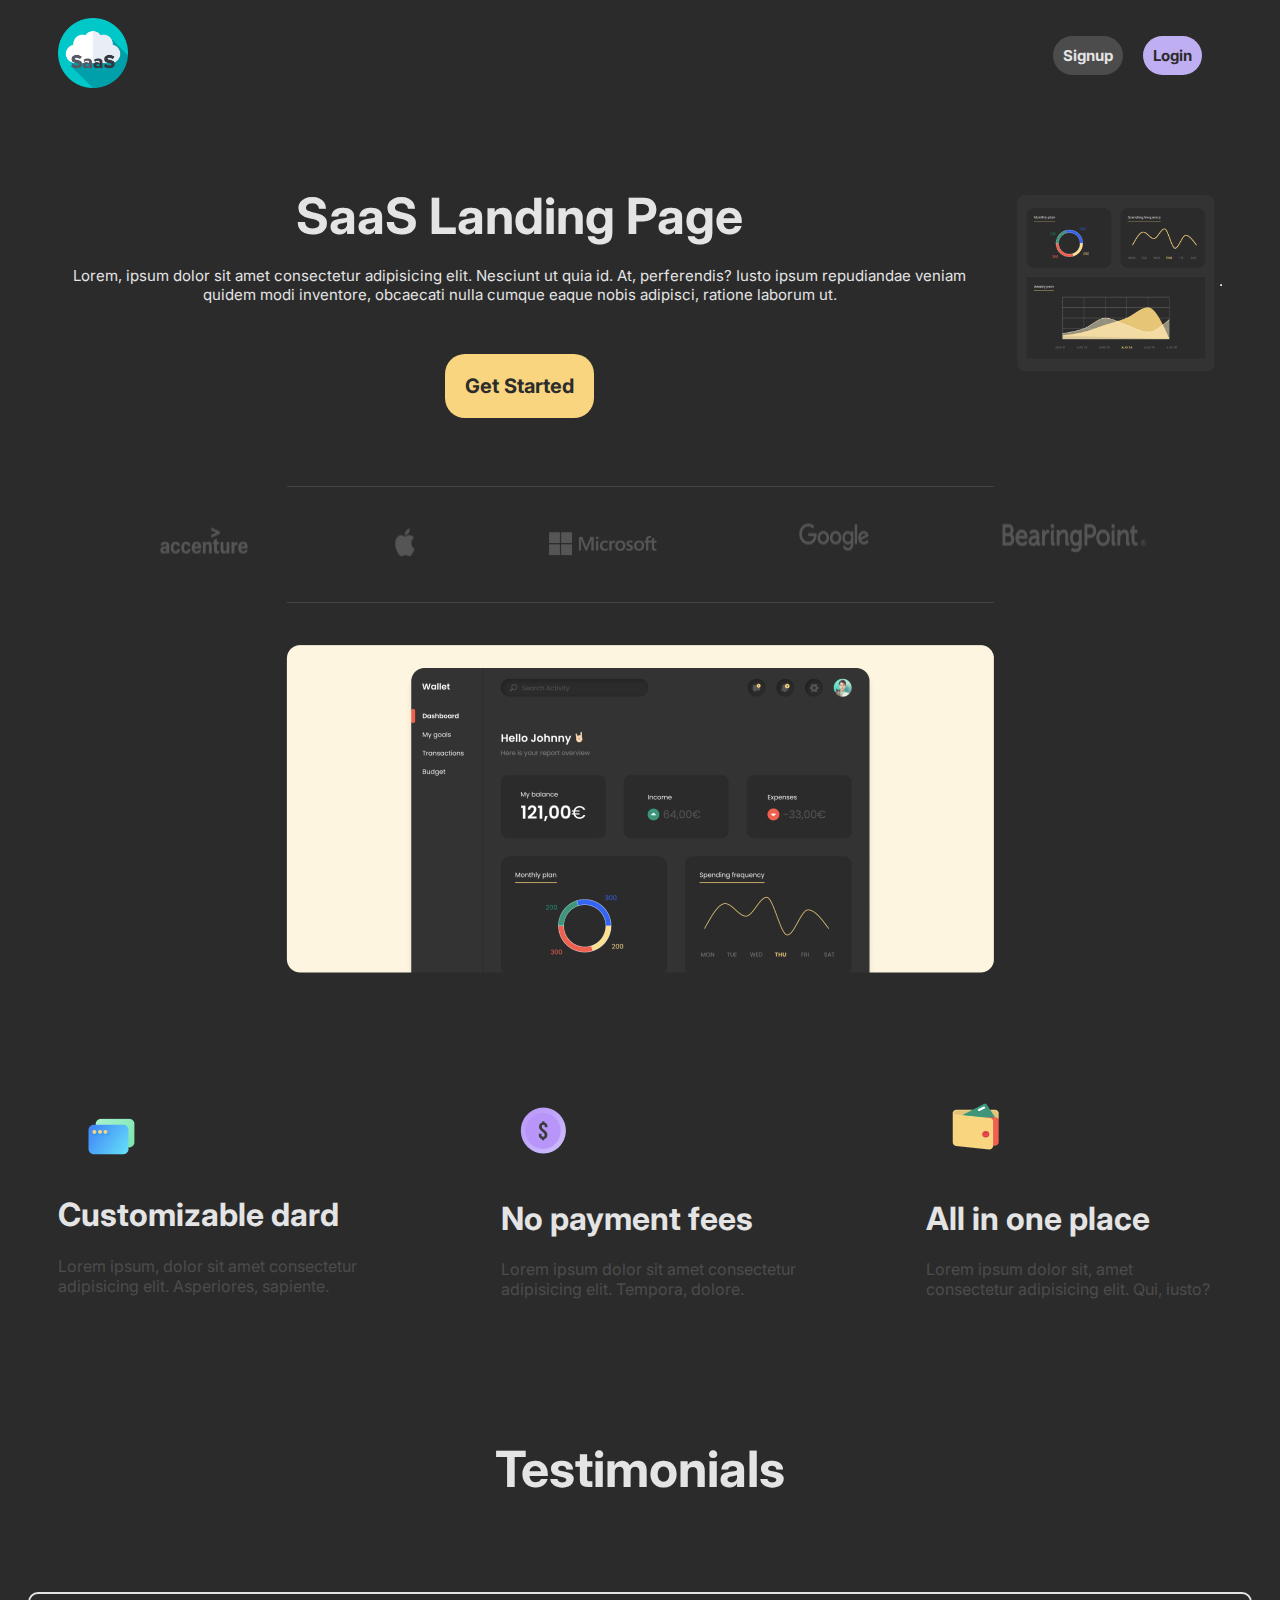
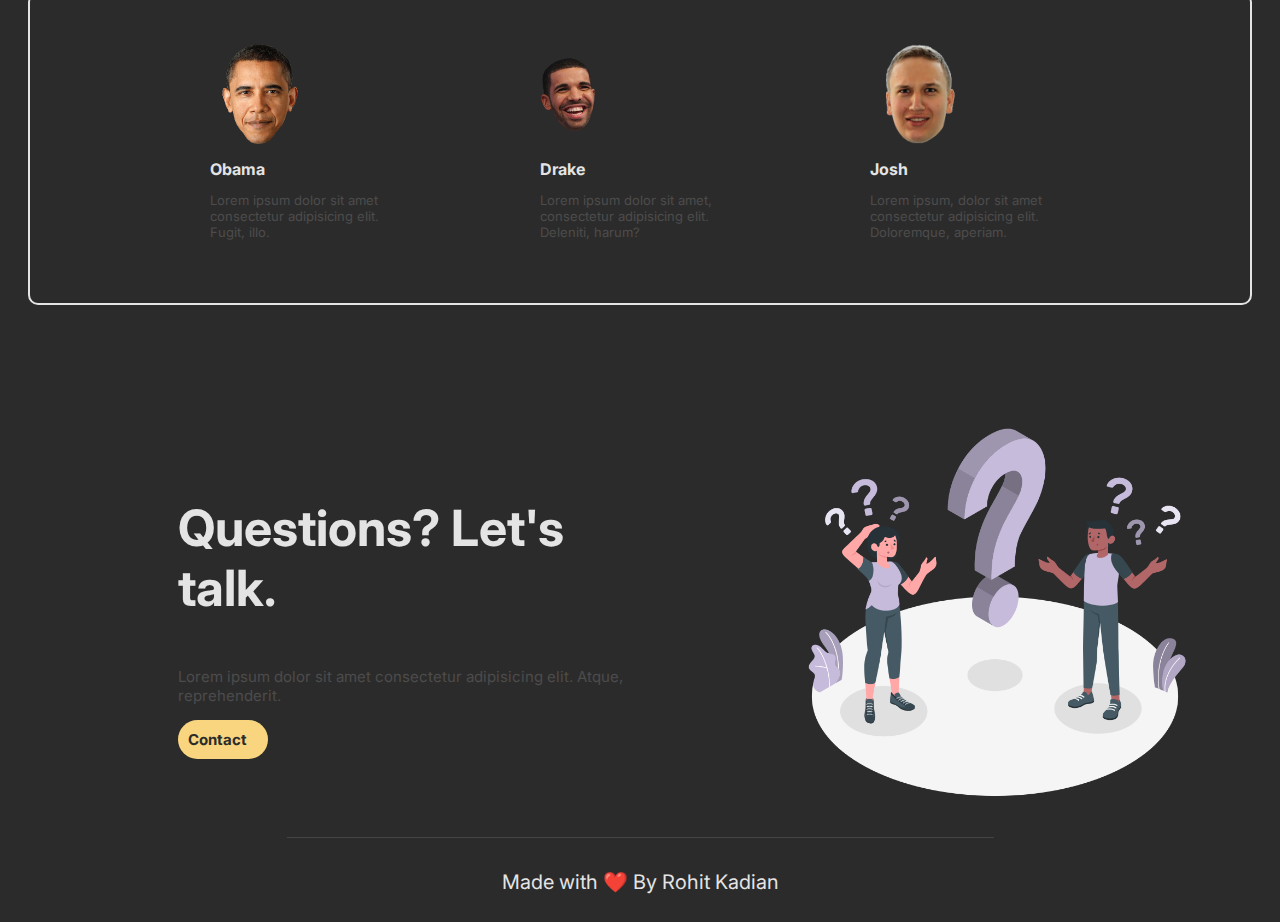
<file: index.html>
<!DOCTYPE html>
<html lang="en">
<head>
    <meta charset="UTF-8">
    <meta name="viewport" content="width=device-width, initial-scale=1.0">
    <title>UI Kit - Saas Landing Page</title>
    <link rel="stylesheet" href="style.css">
</head>
<body>
    <header>
        <div>
            <a href="index.html">
            <img class="logo"  src="images/logo.png" alt="SaaS UI">
            </a>
        </div>
        <div>
            <nav>
                <Ul>
                    <li><a href="signup.html">Signup</a></li>
                    <li><a href="login.html">Login</a></li>
                </Ul>
            </nav>
        </div>
    </header>
    <section class="hero-section">
     <div class="hero-content">
        <h1> SaaS Landing Page</h1>
        <p>Lorem, ipsum dolor sit amet consectetur adipisicing elit. Nesciunt ut quia id. At, perferendis? Iusto ipsum repudiandae veniam quidem modi inventore, obcaecati nulla cumque eaque nobis adipisci, ratione laborum ut.</p>
        <a href="#" class="hero-button">Get Started</a>
        
      </div>  
      <section class="hero-image">
        <img src="images/hero.png" alt="Hero Image">

      </section>
      <hr>
    </section>
    <div class="line1">
        <img src="images/line.png">
    </div>
    <section class="trust">
        <img src="images/i1.png">
        <img src="images/i2.png">
        <img src="images/i3.png">
        <img src="images/i4.png">
        <img src="images/i5.png">
    </section>
    <div class="line2">
        <img src="images/line.png">
    </div>
    <section class="dash-demo">
        <img src="images/dashdemo.png">

    </section>

    <section class="features">
        <div class="feature1">
            <img src="images/icon1.png">
            <h1>Customizable dard</h1>
            <p>Lorem ipsum, dolor sit amet consectetur adipisicing elit. Asperiores, sapiente.</p>
        </div>
        <div class="feature2">
            <img src="images/icon2.png">
            <h1>No payment fees</h1>
            <p>Lorem ipsum dolor sit amet consectetur adipisicing elit. Tempora, dolore.</p>
        </div>
        <div class="feature3">
            <img src="images/icon3.png">
            <h1>All in one place</h1>
            <p>Lorem ipsum dolor sit, amet consectetur adipisicing elit. Qui, iusto?</p>
        </div>
    </section>

    <section class="feedback-heading-section">
        <div class="feedback-heading">
            <h1> Testimonials </h1>
        </div>

    <section class="feedback">
        <div class="feedback1">
            <img src="/images/user1.png">
            <h1>Obama</h1>
             <p> Lorem ipsum dolor sit amet consectetur adipisicing elit. Fugit, illo.</p>
        </div>
        <div class="feedback2">
            <img src="/images/user2.png">
            <h1>Drake</h1>
             <p> Lorem ipsum dolor sit amet, consectetur adipisicing elit. Deleniti, harum?</p>
        </div>
        <div class="feedback3">
            <img src="/images/user3.png">
            <h1>Josh</h1>
             <p> Lorem ipsum, dolor sit amet consectetur adipisicing elit. Doloremque, aperiam.</p>
        </div>
    </section>
</section>

<section class="question">
    <div class="left">
        <h1> Questions? Let's talk.</h1>
        <p>Lorem ipsum dolor sit amet consectetur adipisicing elit. Atque, reprehenderit.</p>
        <a href="#"> Contact</a>
    </div>
    <div class="right">
        <div class="right-img">
            <img src="images/question.png">
        </div>
    </div>
</section>
<div class="line1">
    <img src="images/line.png">
</div>
<footer class="footer">
    <div class="footer-credit">
        <p>Made with ❤️ By Rohit Kadian</p>
    </div>
</footer>
    
   
</body>

</html>
</file>
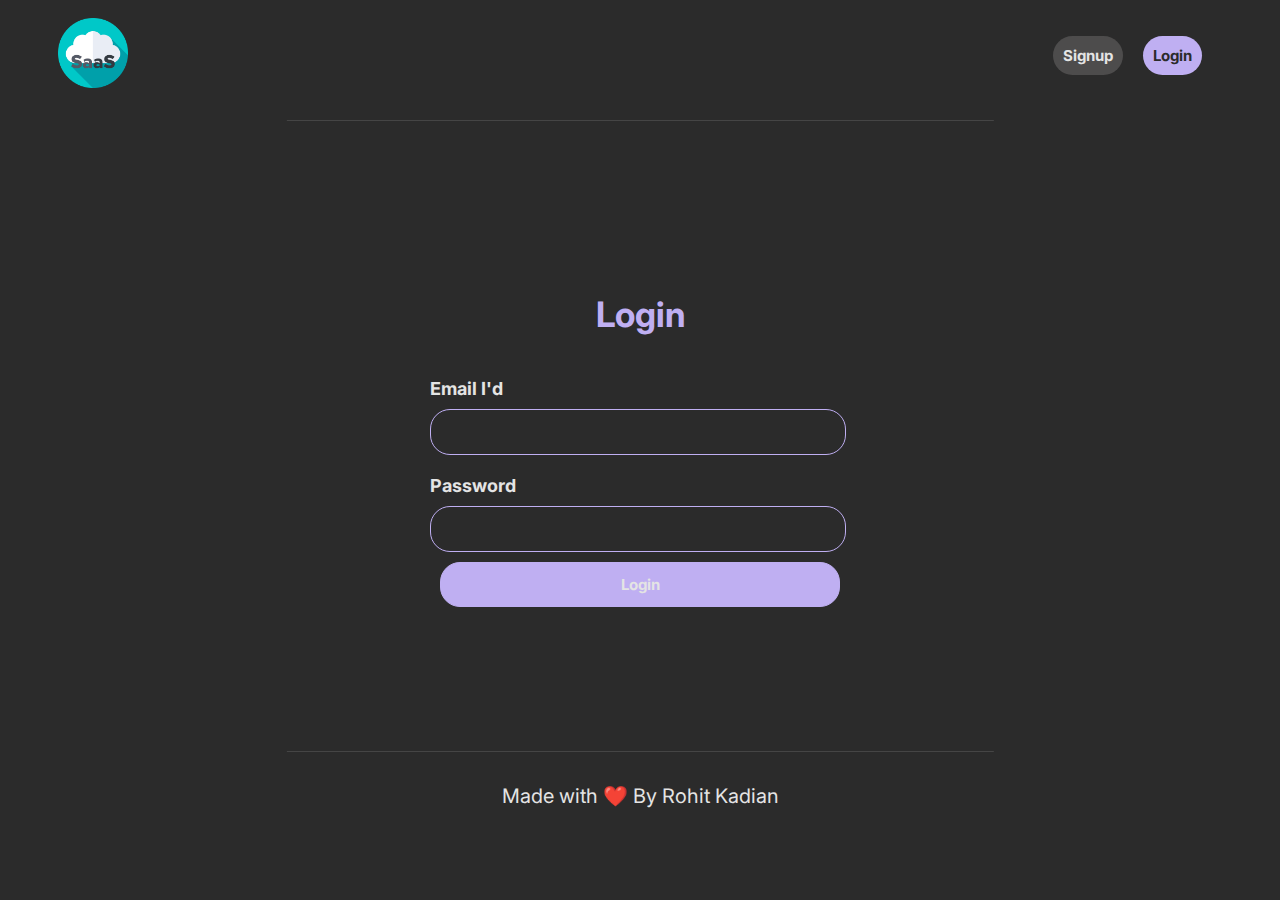
<file: login.html>
<!DOCTYPE html>
<html lang="en">
<head>
    <meta charset="UTF-8">
    <meta name="viewport" content="width=device-width, initial-scale=1.0">
    <title>UI Kit - Login</title>
    <link href="style.css" rel="stylesheet">
</head>
<body>
    <header>
        <div>
            <a href="index.html">
            <img class="logo"  src="images/logo.png" alt="SaaS UI">
            </a>
        </div>
        <div>
            <nav>
                <Ul>
                    <li><a href="signup.html">Signup</a></li>
                    <li><a href="login.html">Login</a></li>
                </Ul>
            </nav>
        </div>
    </header>
    <div class="line1">
        <img src="images/line.png">
    </div>
    <div class="signup-box">
        <h1> Login</h1>
        <form>
            
            <label> Email I'd</label>
            <input type="email">
            <label> Password </label>
            <input type="password">
            <input type="button" value="Login">
        </form>
        
    
    </div>
    <div class="line1">
        <img src="images/line.png">
    </div>
    <footer class="footer">
        <div class="footer-credit">
            <p>Made with ❤️ By Rohit Kadian</p>
        </div>
    </footer>
    
</body>
</html>
</file>
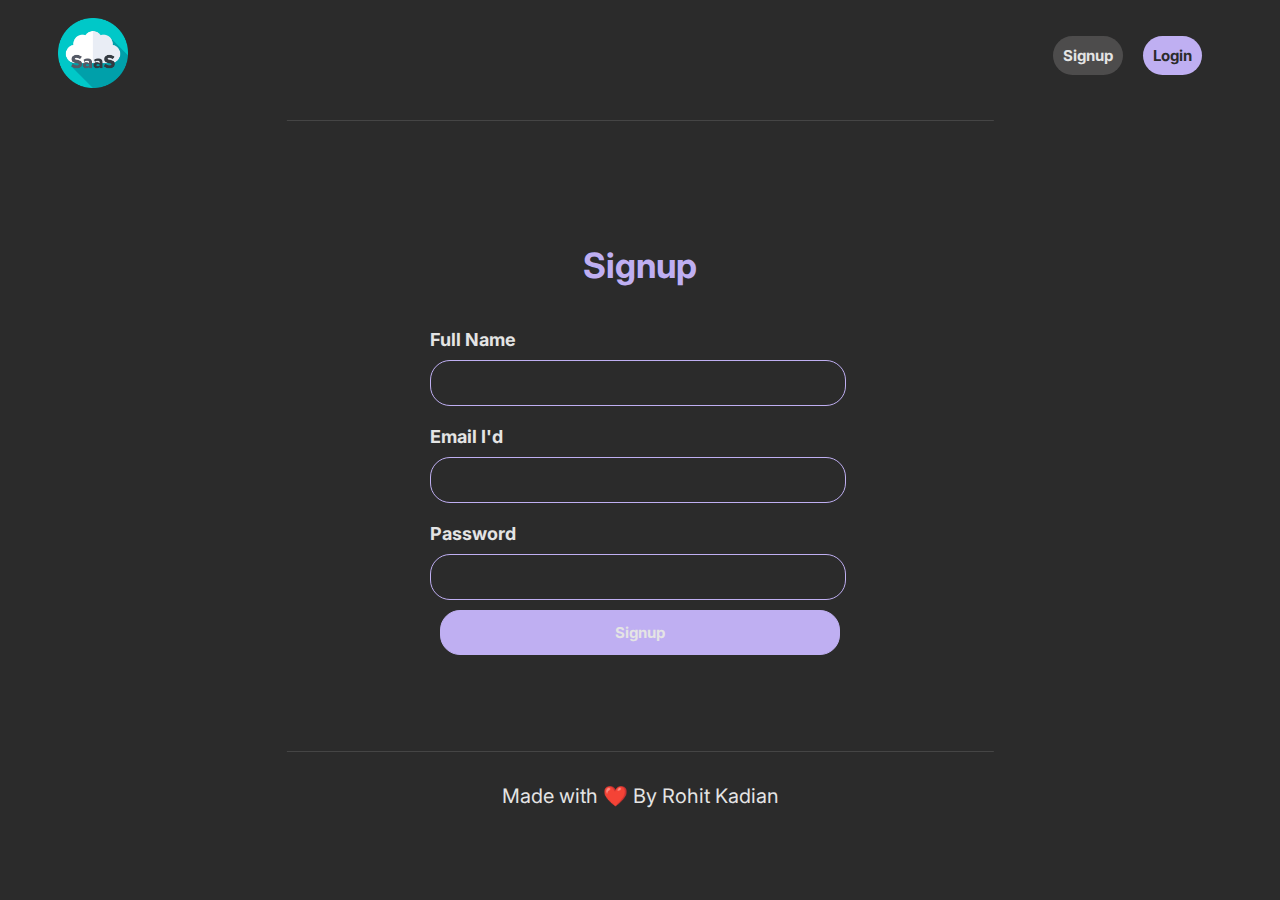
<file: signup.html>
<!DOCTYPE html>
<html lang="en">
<head>
    <meta charset="UTF-8">
    <meta name="viewport" content="width=device-width, initial-scale=1.0">
    <title>UI Kit - Signup</title>
    <link href="style.css" rel="stylesheet">
</head>
<body>
    <header>
        <div>
            <img class="logo" src="images/logo.png" alt="SaaS UI">
        </div>
        <div>
            <nav>
                <Ul>
                    <li><a href="signup.html">Signup</a></li>
                    <li><a href="login.html">Login</a></li>
                </Ul>
            </nav>
        </div>
    </header>
    <div class="line1">
        <img src="images/line.png">
    </div>
    <div class="signup-box">
        <h1> Signup</h1>
        <form>
            <label>Full Name</label>
            <input type="text">
            <label> Email I'd</label>
            <input type="email">
            <label> Password </label>
            <input type="password">
            <input type="button" value="Signup">
        </form>
        
    
    </div>
    <div class="line1">
        <img src="images/line.png">
    </div>
    <footer class="footer">
        <div class="footer-credit">
            <p>Made with ❤️ By Rohit Kadian</p>
        </div>
    </footer>
    
</body>
</html>
</file>
<file: style.css>
@import url('https://fonts.googleapis.com/css2?family=Inter:wght@200;400&display=swap');

/* font-family: 'Inter', sans-serif; */


*{
    background-color: #2b2b2b;
}
header{
    background-color: #2b2b2b;
    color: #e4e4e4;
    font-family: 'Inter', sans-serif;
    font-size: medium;
    padding: 10px 0;
    display: flex;
    justify-content:space-between;
    align-items: center;
}

.logo {
    max-width: 70px;
    height: auto;
    margin-left: 50px;
}

nav ul{
    list-style: none;
    margin: 0;
    padding: 0;
    display: flex;
    margin-right: 50px;
    
}

nav ul li{
    margin-right: 20px;
    text-decoration: none;
}

nav ul li a{
    text-decoration: none !important;
    color: inherit !important;
    cursor: pointer;
    background-color: transparent;
}

nav ul li:hover{
    text-decoration: underline;
    

}

nav ul li:first-child{
    display: inline-block;
    padding: 10px 10px;
    background-color: #4d4c4c;
    border-radius: 20px;
    font-family: 'Inter', sans-serif;
    color: #e4e4e4;
    font-weight: bolder;
    font-size: 15px;
    text-decoration: none;   
}

nav ul li:last-child{
    display: inline-block;
    padding: 10px 10px;
    background-color: #bfaff2;
    border-radius: 20px;
    font-family: 'Inter', sans-serif;
    color: #2b2b2b;
    font-weight: bolder;
    font-size: 15px;
    text-decoration: none;   
}
nav{
    margin-left: auto;
}
.hero-section{
    display: flex;
    flex-direction: row;
    align-items: center;
    padding: 50px;
   
}

.hero-content{
    text-align: center;
    padding-right: 30px;
}

.hero-content h1{
    font-size: 50px;
    color: #e4e4e4;
    font-family: 'Inter', sans-serif;
    margin-bottom: 20px;
}

.hero-content p{
    font-size: 15px;
    color: #e4e4e4;
    font-family: 'Inter', sans-serif;
    margin-bottom: 50px;
    justify-content: space-between;

}

.hero-button{
    display: inline-block;
    padding: 20px 20px;
    background-color: #f8d57e;
    font-family: 'Inter', sans-serif;
    color: #2b2b2b;
    font-weight:bolder;
    font-size: 20px;
    text-decoration: none;
    border-radius: 20px;

}
.hero-image {
    text-align: center;
    margin-left: auto;
    margin-right: auto; 
    max-width: 100%; 
    height: auto;
}

.hero-image img {
    max-width: 100%;
    height: auto;
}

@media (max-width: 768px) {
    .hero-section {
        flex-direction: column;
        text-align: center;
    }

    .hero-image {
        margin: 0;
        width: 80%; 
    }
}


.trust{
    display: flex;
    flex-direction: row;
    justify-content: space-evenly;
    padding: 10px;
    margin: 0;
}

@media (max-width: 768px){
    .trust{
        flex-direction: column;
        align-items: center;
    }
}
.line1 , .line2{
    display: flex;
    justify-content: center;
    
}

.dash-demo {
    display: flex;
    justify-content: center;
    margin: 0; 
}

.dash-demo img {
    max-width: 100%; 
    height: auto;
}

@media (max-width: 768px) {
    .dash-demo {
        flex-direction: column; 
        align-items: center; 
    }

    .dash-demo img {
        margin: 20px 0; 
    }
}


.features{
    display: flex;
    flex-direction: row;
    justify-content: space-evenly;
    align-items: center;
    margin-top: 50px;
}
@media (max-width: 768px){
    .features{
        flex-direction: column;
        align-items: center;
    }

}
.feature1, .feature2, .feature3  { 
    padding: 50px; 
    font-family: 'Inter', sans-serif;
}
@media (max-width: 768px){
    .feature1 h1,
    .feature2 h1,
    .feature3 h1{
        font-size: 15px;
        padding: 10px;
    }
}


.feature1 h1{
    color: #e4e4e4;   
}
.feature2 h1{
    color: #e4e4e4
}
.feature3 h1{
    color: #e4e4e4
}

.feature1 p{
    color: #4d4c4c;
}

.feature2 p{
    color: #4d4c4c;
}

.feature3 p{
    color: #4d4c4c;
}


.feedback{
    display: flex;
    flex-direction: row;
    justify-content: space-evenly;
    border: 2px solid #e4e4e4; 
    border-radius: 10px; 
    padding: 50px; 
    margin: 20px
   
}

@media (max-width: 768px) {
    .feedback {
        flex-direction: column; 
        align-items: center; 
        padding: 10px; 
    }
}

.feedback-heading h1{
    font-family: 'Inter', sans-serif;
    color: #e4e4e4;
    font-size: 50px;
}

@media (max-width: 768px){
    .feedback-heading h1{
        font-size: 30px;
    }
}

.feedback img{
    max-width: 100px;
    max-height: 100px;
    align-items: center;
    
}

.feedback h1{
    font-family: 'Inter', sans-serif;
    color: #e4e4e4;
    font-size: medium;
}
.feedback p{
    font-family: 'Inter', sans-serif;
    color: #4d4c4c;
    font-size: small;
    width: 200px;
}

.feedback-heading {
    font-family: 'Inter', sans-serif;
    color: #e4e4e4;
    font-weight: bolder;
    font-size: 50px;
    padding: 40px;
    align-items: center;
    display: flex;
    flex-direction: column;
    text-align: center; 
    margin-bottom: 20px; 
}

.question{
    display: flex;
    flex-direction: row;
    justify-content:space-around;
    align-items: center;
    margin-top: 100px;

}
.left{
    flex-basis: 50%;
    display: flex;
    flex-direction: column;
    padding: 20px;
    margin: 10px;
    margin-left: 150px;
}

.left h1{
    font-family: 'Inter', sans-serif;
    color: #e4e4e4;
    font-size: 50px;
}
.left p{
    font-family: 'Inter', sans-serif;
    color: #4d4c4c;
    font-size: 15px;
}

.left a{
    display: inline-block;
    padding: 10px 10px;
    background-color: #f8d57e;
    border-radius: 20px;
    font-family: 'Inter', sans-serif;
    color: #2b2b2b;
    font-weight: bolder;
    font-size: 15px;
    text-decoration: none;
    max-width: 70px;
}


.right{
    flex-basis: 50%;
    display: flex;
    align-items: end;  
    margin-left: 100px;
}

.right-img img{
    max-width: 85%;
}

.footer{
    display: flex;
    justify-content: center;
}
.footer-credit p{
    font-family: 'Inter', sans-serif;
    color: #e4e4e4;
    font-size: 20px;
    justify-content: center;
}

/* Signup Page & Login Page */

.signup-box{
    margin: auto;
    width: 500px;
    height: 600px;
    background-color: transparent;
    border-radius: 3px;
    display: flex;
    flex-direction: column;
    justify-content: center;
    align-items: center;
}

.signup-box h1{
    text-align: center;
    padding-top: 10px;
    font-family: 'Inter', sans-serif;
    font-size: 35px;
    color: #bfaff2;
    
}

form label{
    display: flex;
    margin-top: 20px;
    font-size: 20px;
    color: #e4e4e4;
    font-family: 'Inter', sans-serif;
    font-size: 18px;
    font-weight: bold;
    margin-bottom: 10px;
   
}

form input{
    width: 400px;
    height: 30px;
    padding: 7px;
    border: none;
    border: 1px solid #bfaff2;
    outline: none;
    border-radius: 20px;
    
}

input[type="button"]{
    margin-top: 10px;
    display: flex;
    justify-content:space-around;
    background-color: #bfaff2;
    color: #e4e4e4;
    width: 400px;
    height: 45px;
    margin-left: 10px;
    margin-right: 10px;
    font-family: 'Inter', sans-serif;
    font-weight: bold;
    font-size: 15px;
}
</file>
